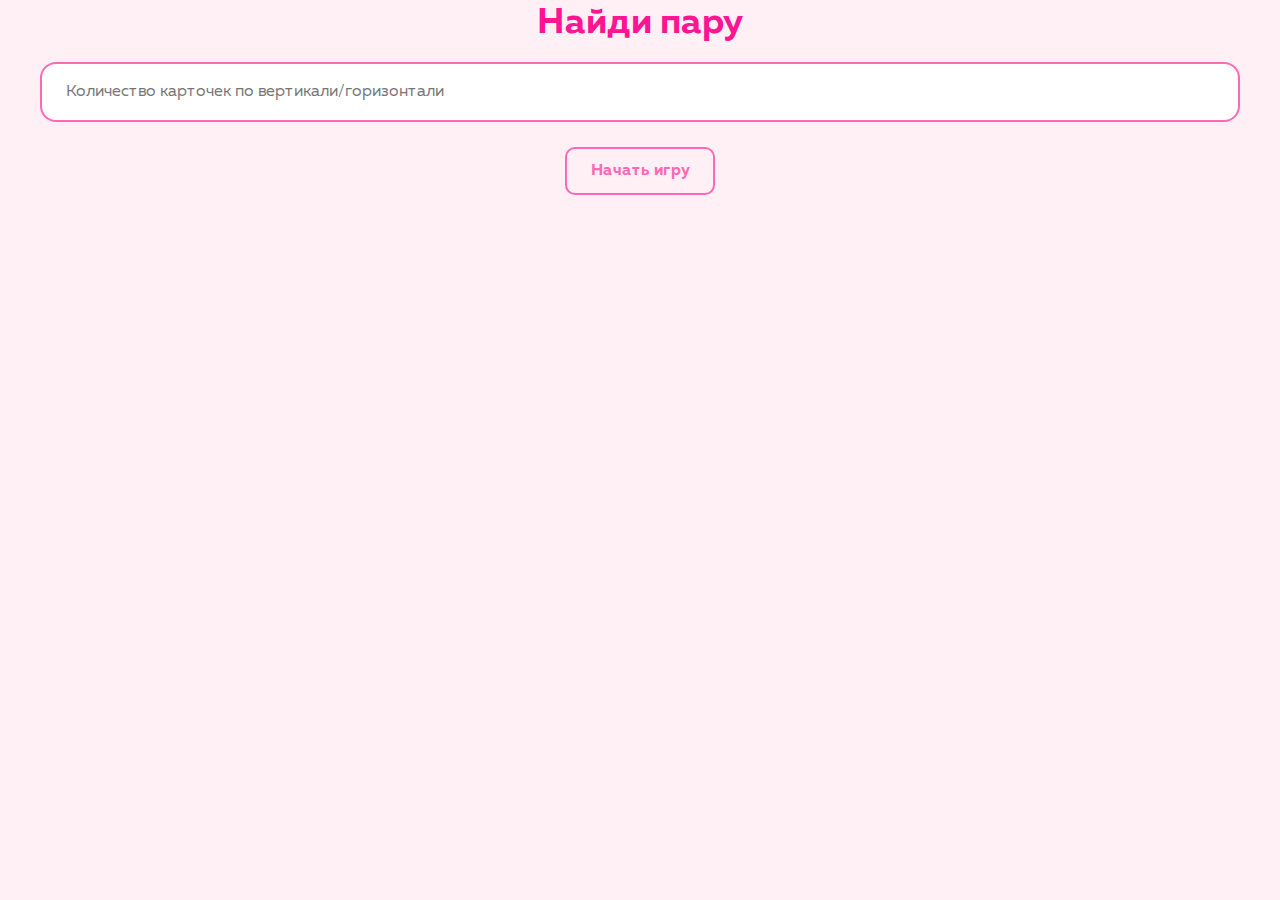
<file: cards/index.html>
<!DOCTYPE html>
<html lang="ru">

<head>
  <meta charset="UTF-8">
  <meta http-equiv="X-UA-Compatible" content="IE=edge">
  <meta name="viewport" content="width=device-width, initial-scale=1.0">
  <title>Игра в пары</title>
  <link href="normalize.css" rel="stylesheet">
  <link href="main.css" rel="stylesheet">
  <script defer src="./main.js"></script>
  <script>
    document.addEventListener("DOMContentLoaded", () => {
      startGame();
    })
  </script>
</head>

<body>

</body>

</html>
</file>
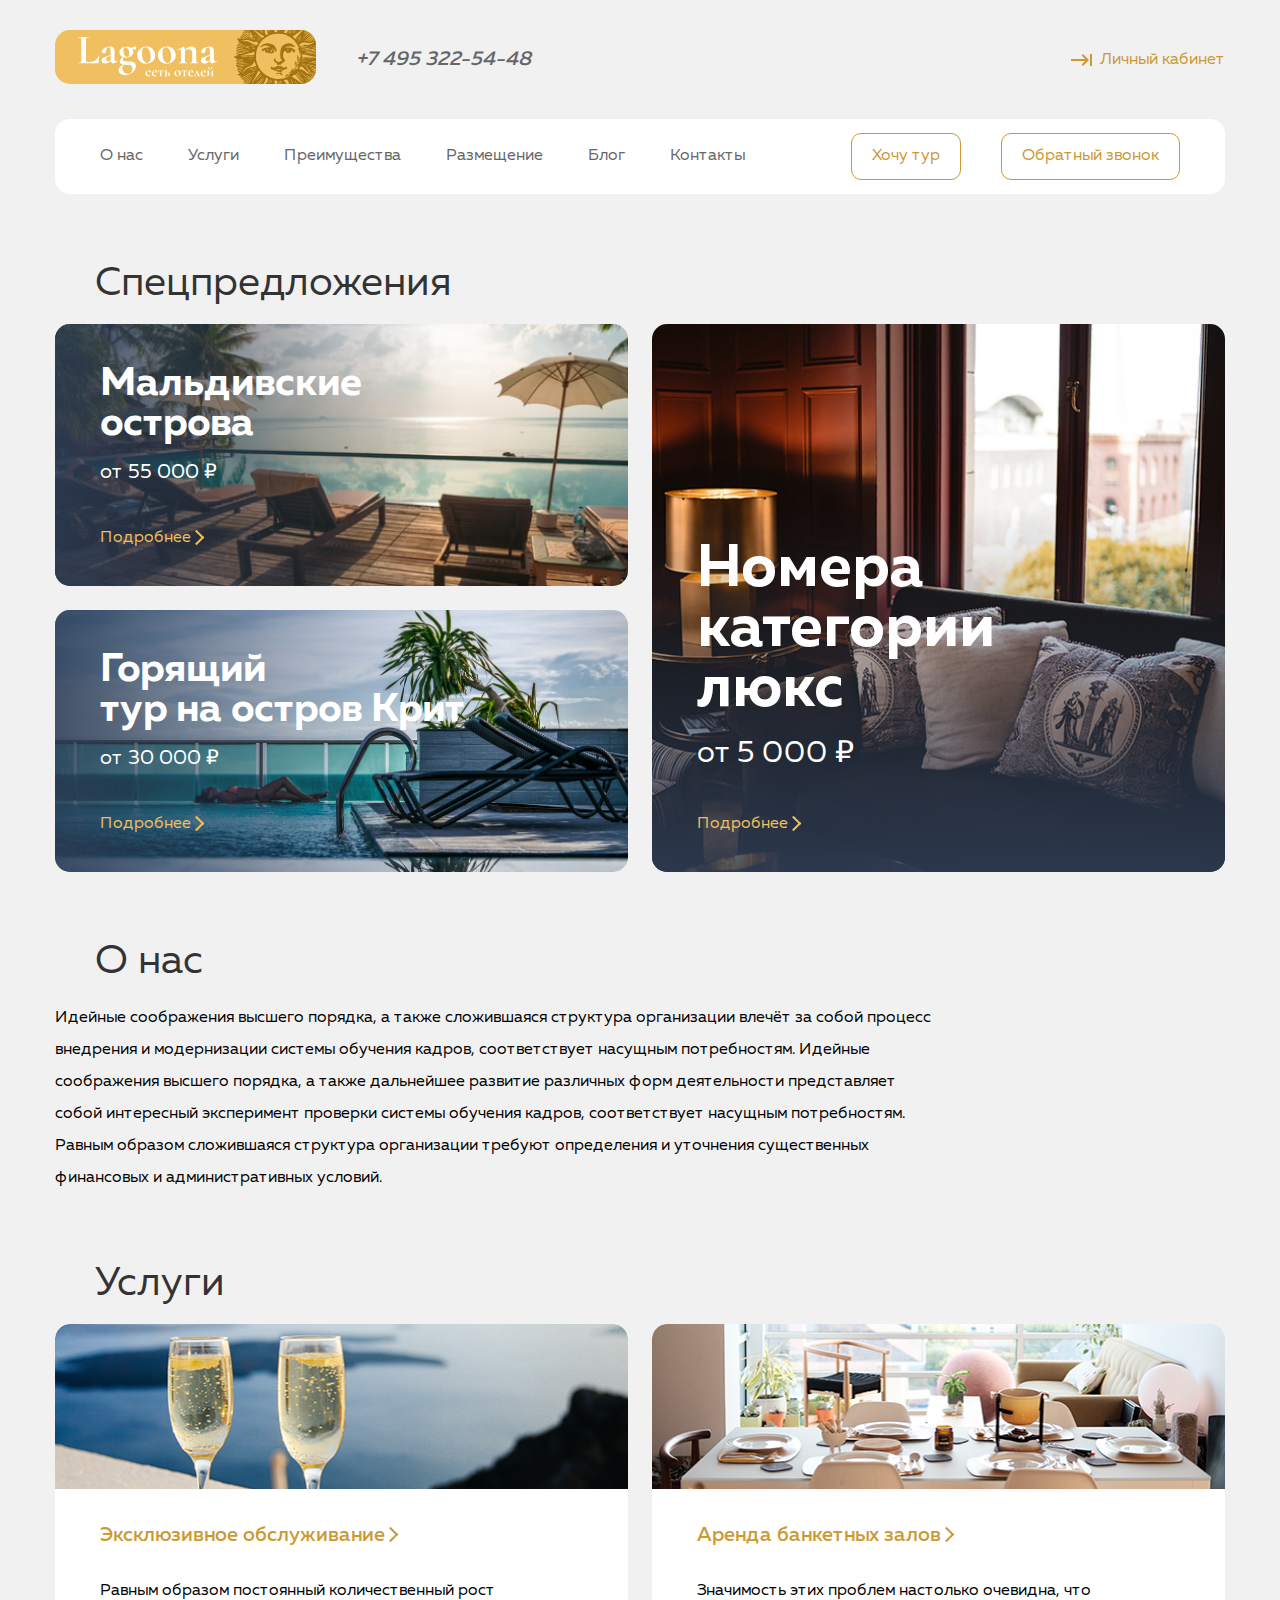
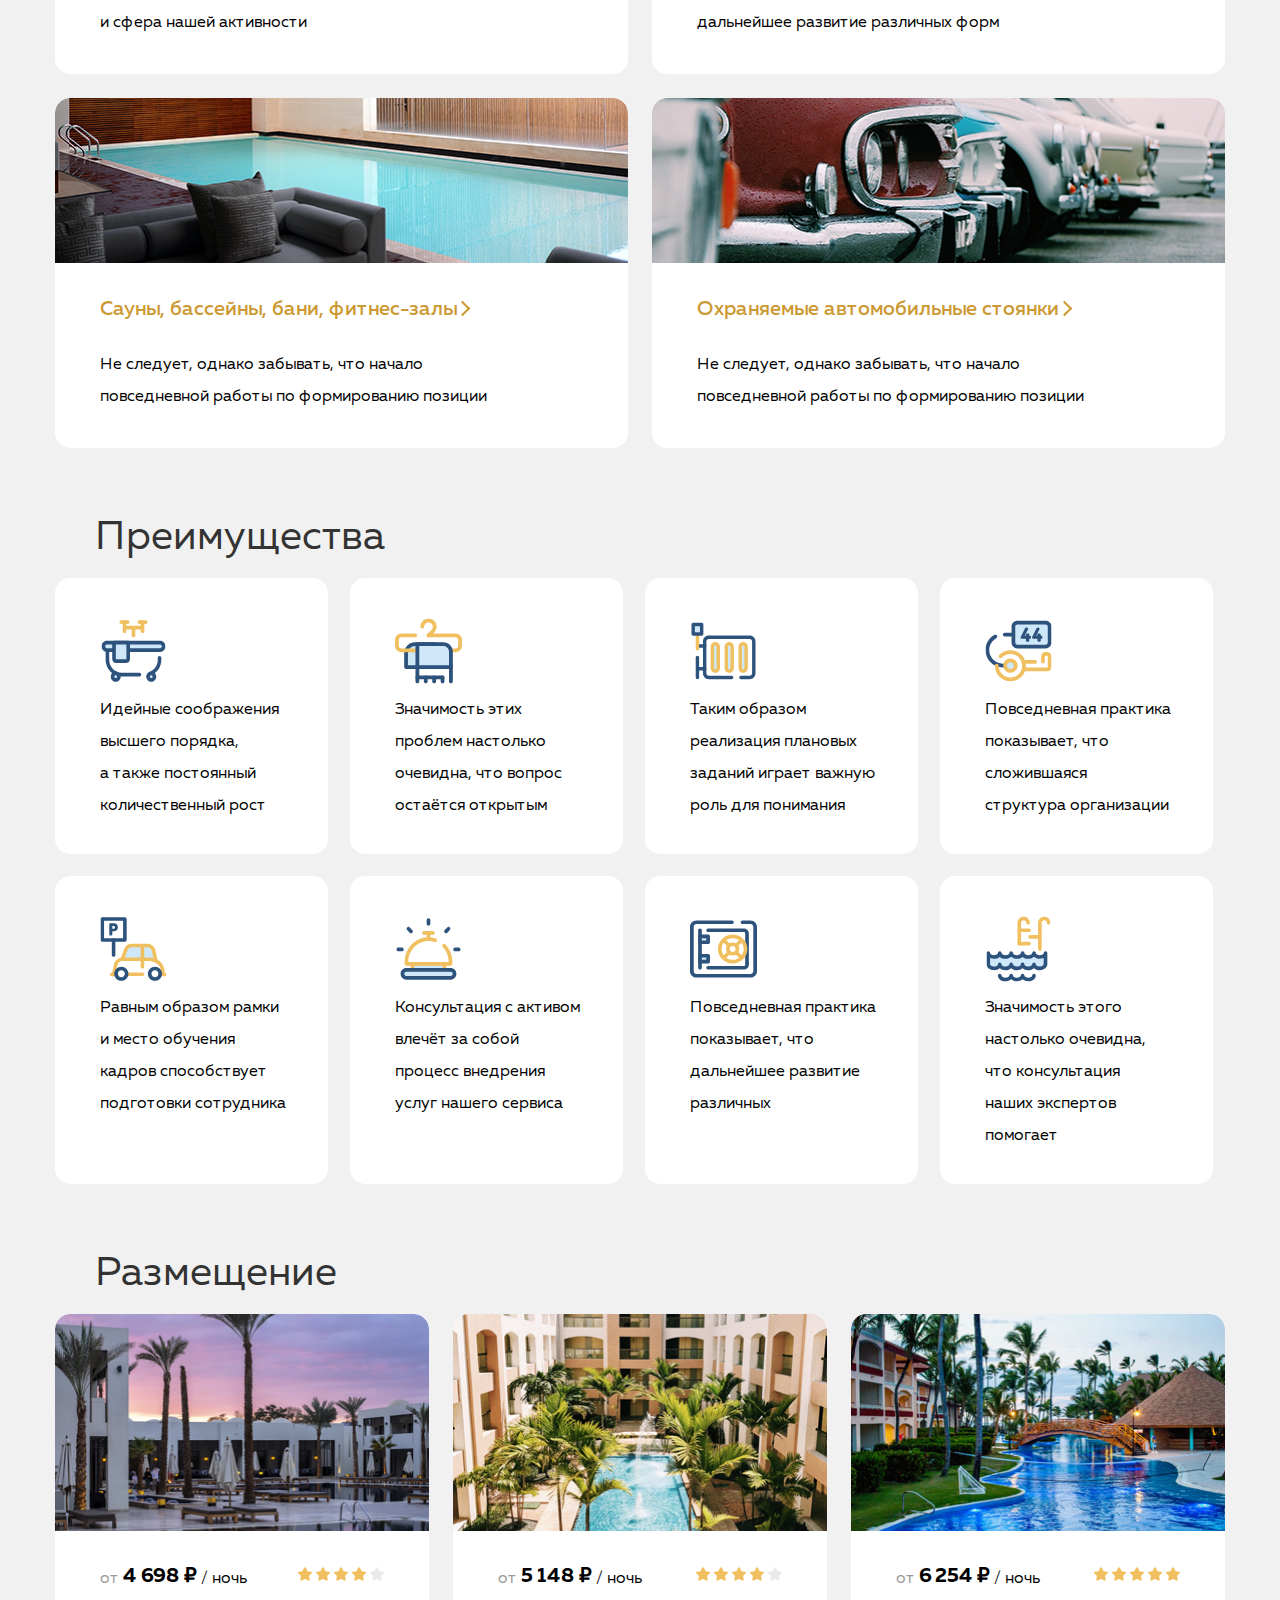
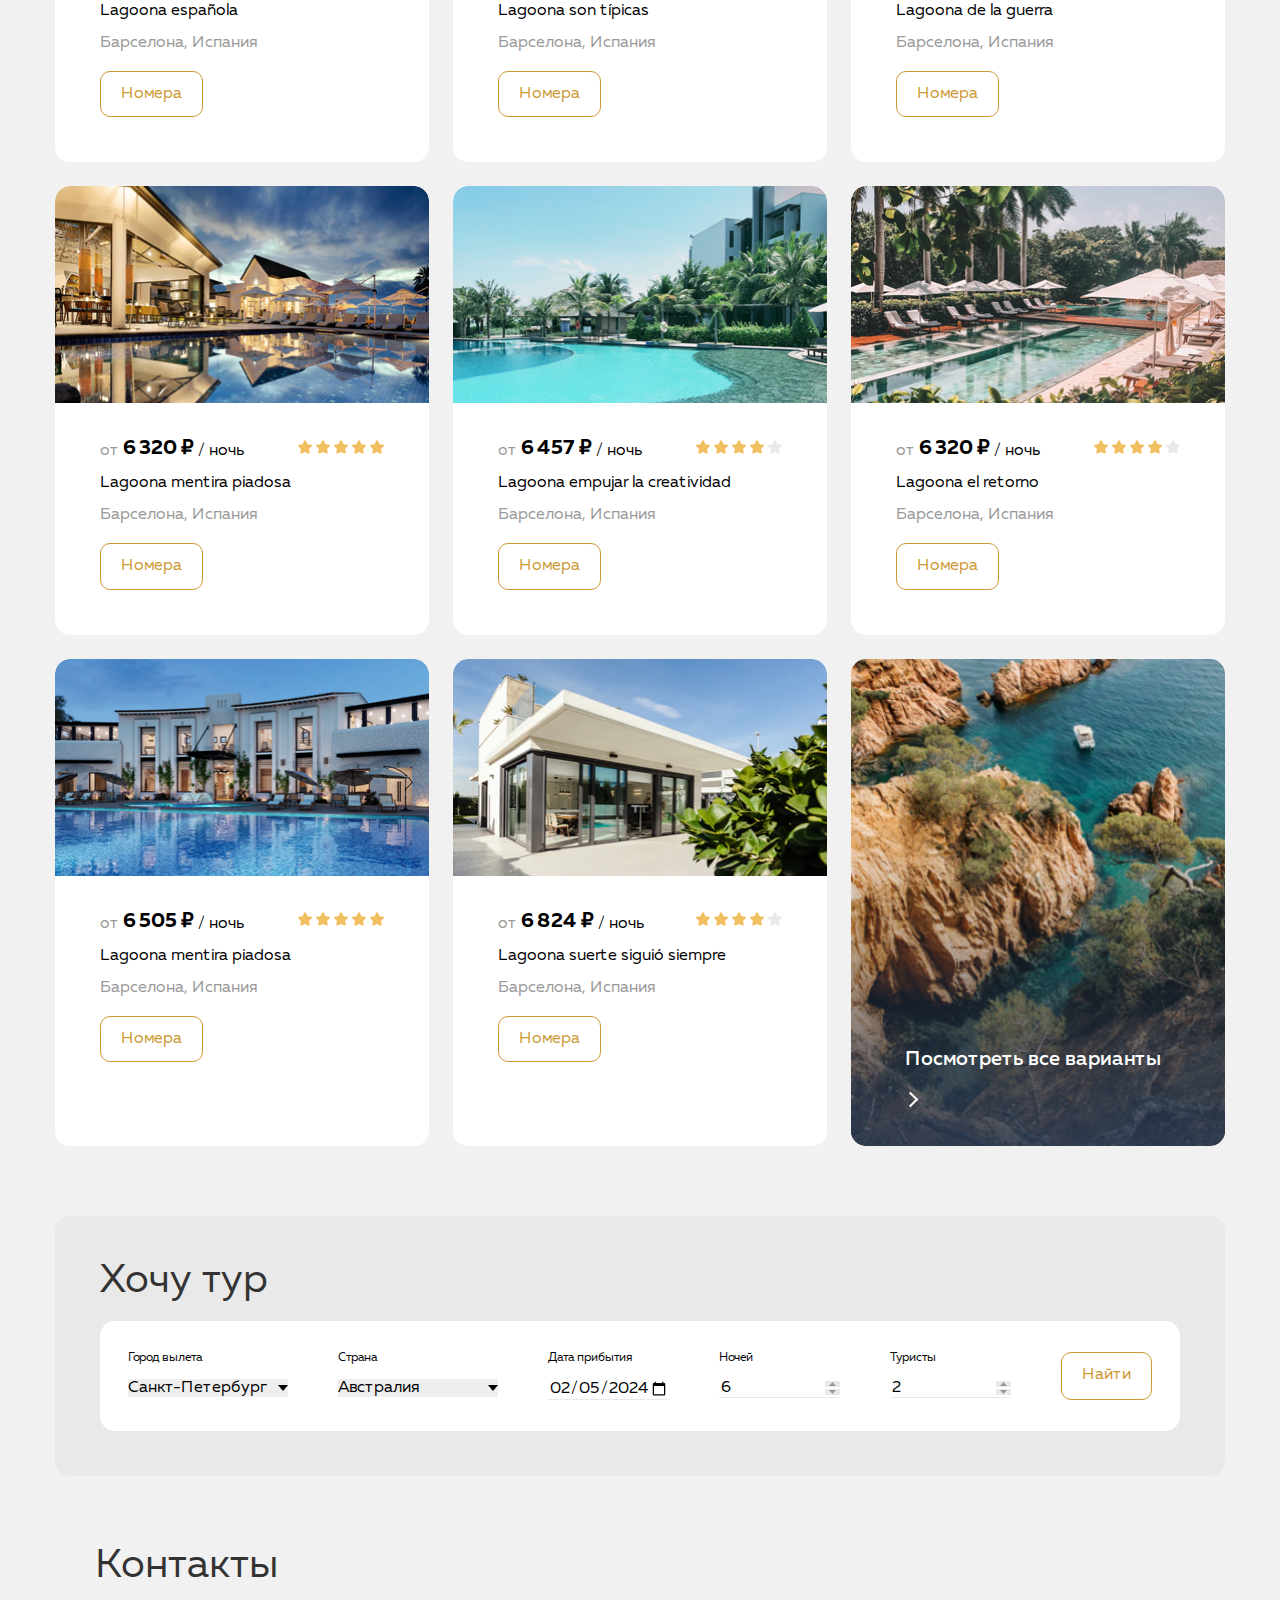
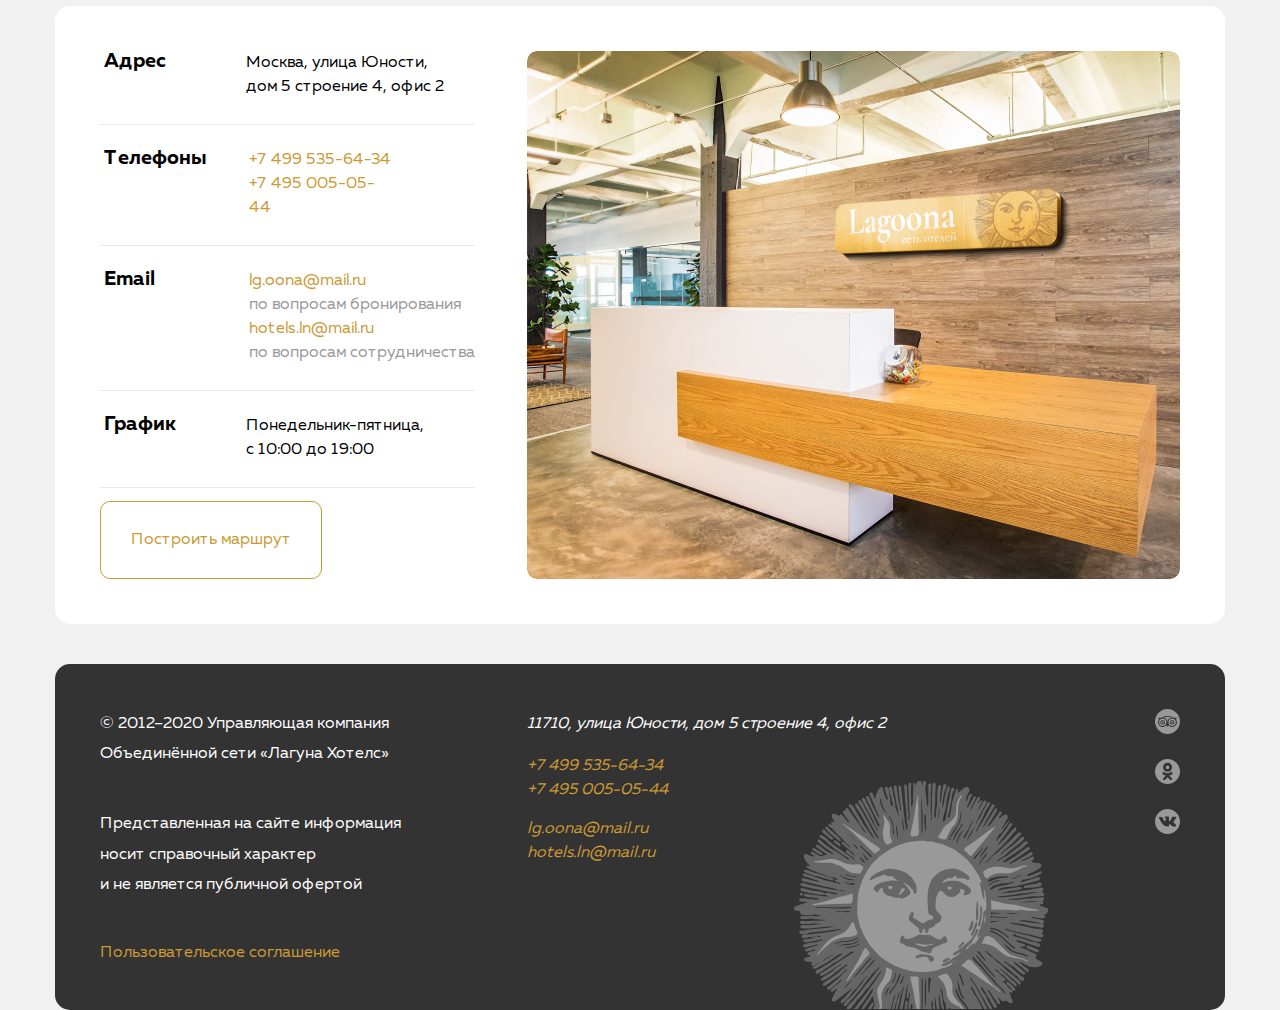
<file: lagoona/index.html>
<!DOCTYPE html>
<html lang="ru">

<head>
  <meta charset="UTF-8">
  <meta http-equiv="X-UA-Compatible" content="IE=Edge">
  <meta name="viewport" content="width=device-width, initial-scale=1.0">
  <title>Сеть отелей «Lagoona»</title>
  <link rel="stylesheet" href="css/normalize.css">
  <link rel="stylesheet" href="css/style.css">
  <link rel="icon" href="favicon.svg">
</head>

<body>
  <header class="header">
    <div class="container flex header-container">
      <div class="header-container-logo flex">
        <a class="header-logo" href="#">
          <img src="img/logo.svg" alt="Logo">
        </a>
        <address class="header-address">
          <a class="header-address-link" href="tel:+74953225448">
            +7&nbsp;495 322-54-48
          </a>
        </address>
        <a class="header-account-link flex" href="#">
          <svg class="header-svg" width="24" height="24" viewBox="0 0 24 24" fill="none"
            xmlns="http://www.w3.org/2000/svg">
            <path d="M11.59 7.41L15.17 11H1V13H15.17L11.58 16.59L13 18L19 12L13 6L11.59 7.41ZM20 6V18H22V6H20Z" />
          </svg>
          Личный кабинет
        </a>
      </div>
      <div class="header-nav-container flex">
        <nav class="header-nav">
          <ul class="header-list list-reset flex">
            <li class="header-list-item">
              <a class="header-link" href="#hero">
                О&nbsp;нас
              </a>
            </li>
            <li class="header-list-item">
              <a class="header-link" href="#services">
                Услуги
              </a>
            </li>
            <li class="header-list-item">
              <a class="header-link" href="#advantages">
                Преимущества
              </a>
            </li>
            <li class="header-list-item">
              <a class="header-link" href="#placement">
                Размещение
              </a>
            </li>
            <li class="header-list-item">
              <a class="header-link" href="#tours">
                Блог
              </a>
            </li>
            <li class="header-list-item">
              <a class="header-link" href="#contacts">
                Контакты
              </a>
            </li>
          </ul>
        </nav>
        <button class="btn header-btn btn-reset">
          Хочу тур
        </button>
        <button class="btn header-btn btn-reset">
          Обратный звонок
        </button>
      </div>
    </div>
  </header>
  <main class="main">
    <section class="special">
      <div class="container">
        <h2 class="section-title special-title">
          Спецпредложения
        </h2>
        <div class="content flex">
          <div class="cards flex">
            <article class="card-left card flex img-1">
              <h3 class="card__title">Мальдивские острова</h3>
              <span class="card__price">от&nbsp;55&nbsp;000&nbsp;₽</span>
              <a class="card__link flex" href="#">
                Подробнее
              </a>
            </article>
            <article class="card flex img-2">
              <h3 class="card__title">Горящий тур&nbsp;на&nbsp;остров Крит</h3>
              <span class="card__price">от&nbsp;30&nbsp;000&nbsp;₽</span>
              <a class="card__link flex" href="#">
                Подробнее
              </a>
            </article>
          </div>
          <article class="card flex item-big img-3">
            <h3 class="card-title-3">Номера категории люкс</h3>
            <span class="card-price-3">от&nbsp;5&nbsp;000&nbsp;₽</span>
            <a class="card__link flex" href="#">
              Подробнее
            </a>
          </article>
        </div>
      </div>
    </section>
    <section id="hero" class="hero">
      <div class="container">
        <h2 class="section-title hero-title">
          О&nbsp;нас
        </h2>
        <p class="section-descr hero-descr">
          Идейные соображения высшего порядка, а&nbsp;также сложившаяся структура организации влечёт за&nbsp;собой
          процесс внедрения и&nbsp;модернизации системы обучения кадров, соответствует насущным потребностям. Идейные
          соображения высшего порядка, а&nbsp;также дальнейшее развитие различных форм деятельности представляет собой
          интересный эксперимент проверки системы обучения кадров, соответствует насущным потребностям. Равным образом
          сложившаяся структура организации требуют определения и&nbsp;уточнения существенных финансовых
          и&nbsp;административных условий.
        </p>
      </div>
    </section>
    <section id="services" class="services">
      <div class="container">
        <h2 class="section-title services-title">
          Услуги
        </h2>
        <ul class="services-list list-reset flex">
          <li class="services-list-item services-img1 flex">
            <a class="services-list-item-link flex" href="#">
              Эксклюзивное обслуживание
            </a>
            <p class="section-descr services-list-item-descr">
              Равным образом постоянный количественный рост и&nbsp;сфера нашей активности
            </p>
          </li>
          <li class="services-list-item services-img2 flex">
            <a class="services-list-item-link flex" href="#">
              Аренда банкетных залов
            </a>
            <p class="section-descr services-list-item-descr">
              Значимость этих проблем настолько очевидна, что дальнейшее развитие различных форм
            </p>
          </li>
          <li class="services-list-item services-img3 flex">
            <a class="services-list-item-link flex" href="#">
              Сауны, бассейны, бани, фитнес-залы
            </a>
            <p class="section-descr services-list-item-descr">
              Не&nbsp;следует, однако забывать, что начало повседневной работы по&nbsp;формированию позиции
            </p>
          </li>
          <li class="services-list-item services-img4 flex">
            <a class="services-list-item-link flex" href="#">
              Охраняемые автомобильные стоянки
            </a>
            <p class="section-descr services-list-item-descr">
              Не&nbsp;следует, однако забывать, что начало повседневной работы по&nbsp;формированию позиции
            </p>
          </li>
        </ul>
      </div>
    </section>
    <section id="advantages" class="advantages">
      <div class="container">
        <h2 class="section-title advantages-title">
          Преимущества
        </h2>
        <ul class="advantages-list list-reset flex">
          <li class="advantages-list-item" style="background-image: url('img/advantages-1.svg');">
            <p class="section-descr advantages-descr">
              Идейные соображения высшего порядка, а&nbsp;также постоянный количественный рост
            </p>
          </li>
          <li class="advantages-list-item" style="background-image: url('img/advantages-2.svg');">
            <p class="section-descr advantages-descr">
              Значимость этих проблем настолько очевидна, что вопрос остаётся открытым
            </p>
          </li>
          <li class="advantages-list-item" style="background-image: url('img/advantages-3.svg');">
            <p class="section-descr advantages-descr">
              Таким образом реализация плановых заданий играет важную роль для понимания
            </p>
          </li>
          <li class="advantages-list-item" style="background-image: url('img/advantages-4.svg');">
            <p class="section-descr advantages-descr">
              Повседневная практика показывает, что сложившаяся структура организации
            </p>
          </li>
          <li class="advantages-list-item" style="background-image: url('img/advantages-5.svg');">
            <p class="section-descr advantages-descr">
              Равным образом рамки и&nbsp;место обучения кадров способствует подготовки сотрудника
            </p>
          </li>
          <li class="advantages-list-item" style="background-image: url('img/advantages-6.svg');">
            <p class="section-descr advantages-descr">
              Консультация с&nbsp;активом влечёт за&nbsp;собой процесс внедрения услуг нашего сервиса
            </p>
          </li>
          <li class="advantages-list-item" style="background-image: url('img/advantages-7.svg');">
            <p class="section-descr advantages-descr">
              Повседневная практика показывает, что дальнейшее развитие различных
            </p>
          </li>
          <li class="advantages-list-item" style="background-image: url('img/advantages-8.svg');">
            <p class="section-descr advantages-descr">
              Значимость этого настолько очевидна, что консультация наших экспертов помогает
            </p>
          </li>
        </ul>
      </div>
    </section>
    <section id="placement" class="placement">
      <div class="container">
        <h2 class="section-title placement-title">
          Размещение
        </h2>
        <ul class="placement-list list-reset flex">
          <li class="placement-list-item flex">
            <img class="placement-image" src="img/hotel-1.jpg" alt="Hotel 1">
            <div class="placement-list-item-container">
              <div class="placement-list-container flex">
                <span class="section-descr placement-span">
                  от
                </span>
                <span class="placement-price">
                  4&nbsp;698&nbsp;₽
                </span>
                <span class="section-descr placement-descr-span">
                  / ночь
                </span>
                <div class="raiting">
                  <img src="img/star.svg" alt="Рейтинг первого отеля 4 из 5">
                  <img src="img/star.svg" alt="">
                  <img src="img/star.svg" alt="">
                  <img src="img/star.svg" alt="">
                  <img src="img/star-none.svg" alt="">
                </div>
              </div>
              <p class="section-descr placement-descr">
                Lagoona espa&ntilde;ola
              </p>
              <p class="section-descr placement-span-descr">
                Барселона, Испания
              </p>
              <button class="btn placement-btn btn-reset">
                Номера
              </button>
            </div>
          </li>
          <li class="placement-list-item flex">
            <img class="placement-image" src="img/hotel-2.jpg" alt="Hotel 2">
            <div class="placement-list-item-container">
              <div class="placement-list-container flex">
                <span class="section-descr placement-span">
                  от
                </span>
                <span class="placement-price">
                  5&nbsp;148&nbsp;₽
                </span>
                <span class="section-descr placement-descr-span">
                  / ночь
                </span>
                <div class="raiting">
                  <img src="img/star.svg" alt="Рейтинг второго отеля 4 из 5">
                  <img src="img/star.svg" alt="">
                  <img src="img/star.svg" alt="">
                  <img src="img/star.svg" alt="">
                  <img src="img/star-none.svg" alt="">
                </div>
              </div>
              <p class="section-descr placement-descr">
                Lagoona son t&iacute;picas
              </p>
              <p class="section-descr placement-span-descr">
                Барселона, Испания
              </p>
              <button class="btn placement-btn btn-reset">
                Номера
              </button>
            </div>
          </li>
          <li class="placement-list-item flex">
            <img class="placement-image" src="img/hotel-3.jpg" alt="Hotel 3">
            <div class="placement-list-item-container">
              <div class="placement-list-container flex">
                <span class="section-descr placement-span">
                  от
                </span>
                <span class="placement-price">
                  6&nbsp;254&nbsp;₽
                </span>
                <span class="section-descr placement-descr-span">
                  / ночь
                </span>
                <div class="raiting">
                  <img src="img/star.svg" alt="Рейтинг третьего отеля 5 из 5">
                  <img src="img/star.svg" alt="">
                  <img src="img/star.svg" alt="">
                  <img src="img/star.svg" alt="">
                  <img src="img/star.svg" alt="">
                </div>
              </div>
              <p class="section-descr placement-descr">
                Lagoona de&nbsp;la&nbsp;guerra
              </p>
              <p class="section-descr placement-span-descr">
                Барселона, Испания
              </p>
              <button class="btn placement-btn btn-reset">
                Номера
              </button>
            </div>
          </li>
          <li class="placement-list-item flex">
            <img class="placement-image" src="img/hotel-4.jpg" alt="Hotel 4">
            <div class="placement-list-item-container">
              <div class="placement-list-container flex">
                <span class="section-descr placement-span">
                  от
                </span>
                <span class="placement-price">
                  6&nbsp;320&nbsp;₽
                </span>
                <span class="section-descr placement-descr-span">
                  / ночь
                </span>
                <div class="raiting">
                  <img src="img/star.svg" alt="Рейтинг четвертого отеля 5 из 5">
                  <img src="img/star.svg" alt="">
                  <img src="img/star.svg" alt="">
                  <img src="img/star.svg" alt="">
                  <img src="img/star.svg" alt="">
                </div>
              </div>
              <p class="section-descr placement-descr">
                Lagoona mentira piadosa
              </p>
              <p class="section-descr placement-span-descr">
                Барселона, Испания
              </p>
              <button class="btn placement-btn btn-reset">
                Номера
              </button>
            </div>
          </li>
          <li class="placement-list-item flex">
            <img class="placement-image" src="img/hotel-5.jpg" alt="Hotel 5">
            <div class="placement-list-item-container">
              <div class="placement-list-container flex">
                <span class="section-descr placement-span">
                  от
                </span>
                <span class="placement-price">
                  6&nbsp;457&nbsp;₽
                </span>
                <span class="section-descr placement-descr-span">
                  / ночь
                </span>
                <div class="raiting">
                  <img src="img/star.svg" alt="Рейтинг пятого отеля 4 из 5">
                  <img src="img/star.svg" alt="">
                  <img src="img/star.svg" alt="">
                  <img src="img/star.svg" alt="">
                  <img src="img/star-none.svg" alt="">
                </div>
              </div>
              <p class="section-descr placement-descr">
                Lagoona empujar la&nbsp;creatividad
              </p>
              <p class="section-descr placement-span-descr">
                Барселона, Испания
              </p>
              <button class="btn placement-btn btn-reset">
                Номера
              </button>
            </div>
          </li>
          <li class="placement-list-item flex">
            <img class="placement-image" src="img/hotel-6.jpg" alt="Hotel 6">
            <div class="placement-list-item-container">
              <div class="placement-list-container flex">
                <span class="section-descr placement-span">
                  от
                </span>
                <span class="placement-price">
                  6&nbsp;320&nbsp;₽
                </span>
                <span class="section-descr placement-descr-span">
                  / ночь
                </span>
                <div class="raiting">
                  <img src="img/star.svg" alt="Рейтинг шестого отеля 4 из 5">
                  <img src="img/star.svg" alt="">
                  <img src="img/star.svg" alt="">
                  <img src="img/star.svg" alt="">
                  <img src="img/star-none.svg" alt="">
                </div>
              </div>
              <p class="section-descr placement-descr">
                Lagoona el&nbsp;retorno
              </p>
              <p class="section-descr placement-span-descr">
                Барселона, Испания
              </p>
              <button class="btn placement-btn btn-reset">
                Номера
              </button>
            </div>
          </li>
          <li class="placement-list-item flex">
            <img class="placement-image" src="img/hotel-7.jpg" alt="Hotel 7">
            <div class="placement-list-item-container">
              <div class="placement-list-container flex">
                <span class="section-descr placement-span">
                  от
                </span>
                <span class="placement-price">
                  6&nbsp;505&nbsp;₽
                </span>
                <span class="section-descr placement-descr-span">
                  / ночь
                </span>
                <div class="raiting">
                  <img src="img/star.svg" alt="Рейтинг седьмого отеля 5 из 5">
                  <img src="img/star.svg" alt="">
                  <img src="img/star.svg" alt="">
                  <img src="img/star.svg" alt="">
                  <img src="img/star.svg" alt="">
                </div>
              </div>
              <p class="section-descr placement-descr">
                Lagoona mentira piadosa
              </p>
              <p class="section-descr placement-span-descr">
                Барселона, Испания
              </p>
              <button class="btn placement-btn btn-reset">
                Номера
              </button>
            </div>
          </li>
          <li class="placement-list-item flex">
            <img class="placement-image" src="img/hotel-8.jpg" alt="Hotel 8">
            <div class="placement-list-item-container">
              <div class="placement-list-container flex">
                <span class="section-descr placement-span">
                  от
                </span>
                <span class="placement-price">
                  6&nbsp;824&nbsp;₽
                </span>
                <span class="section-descr placement-descr-span">
                  / ночь
                </span>
                <div class="raiting">
                  <img src="img/star.svg" alt="Рейтинг восьмого отеля 4 из 5">
                  <img src="img/star.svg" alt="">
                  <img src="img/star.svg" alt="">
                  <img src="img/star.svg" alt="">
                  <img src="img/star-none.svg" alt="">
                </div>
              </div>
              <p class="section-descr placement-descr">
                Lagoona suerte sigui&oacute; siempre
              </p>
              <p class="section-descr placement-span-descr">
                Барселона, Испания
              </p>
              <button class="btn placement-btn btn-reset">
                Номера
              </button>
            </div>
          </li>
          <li class="placement-list-item placement-more flex">
            <a href="#" class="link placement-link">
              Посмотреть все варианты
            </a>
          </li>
        </ul>
      </div>
    </section>
    <section id="tours" class="tours">
      <div class="container tours-container">
        <h2 class="section-title tour-title">
          Хочу тур
        </h2>
        <form class="form flex" action="https://jsonplaceholder.typicode.com/posts" method="POST">
          <label class="form-fieldset">
            <span class="form-fieldset-legend">Город вылета</span>
            <select class="form-select" name="city">
              <option value="Cанкт-Петербург">Санкт-Петербург</option>
              <option value="Москва">Москва</option>
              <option value="Уфа">Уфа</option>
            </select>
          </label>
          <label class="form-fieldset">
            <span class="form-fieldset-legend">Страна</span>
            <select class="form-select" name="country">
              <option value="Австралия">Австралия</option>
              <option value="Южная Корея">Южная Корея</option>
              <option value="Испания">Испания</option>
            </select>
          </label>
          <label class="form-fieldset">
            <span class="form-fieldset-legend">Дата прибытия</span>
            <input class="form-input" type="date" name="departure-date" value="2024-02-05">
          </label>
          <label class="form-fieldset">
            <span class="form-fieldset-legend">Ночей</span>
            <input class="form-input" type="number" name="duration" value="6">
          </label>
          <label class="form-fieldset">
            <span class="form-fieldset-legend">Туристы</span>
            <input class="form-input" type="number" name="toutisrts" value="2" required>
          </label>
          <button class="btn btn-reset" type="submit">Найти</button>
        </form>
      </div>
    </section>
    <section id="contacts" class="contacts">
      <div class="container">
        <h2 class="section-title contacts-title">
          Контакты
        </h2>
        <div class="contacts-container flex">
          <div class="contacts-container-infirmation flex">
            <ul class="contacts-container-infirmation-list list-reset ">
              <li class="contacts-container-infirmation-item flex">
                <h3 class="contacts-container-infirmation-item-caption">
                  Адрес
                </h3>
                <p class="section-descr contacts-descr">
                  Москва, улица Юности, дом&nbsp;5&nbsp;строение&nbsp;4, офис&nbsp;2
                </p>
              </li>
              <li class="contacts-container-infirmation-item flex">
                <h3 class="contacts-container-infirmation-item-caption">
                  Tелефоны
                </h3>
                <div class="item-information flex">
                  <a class="contacts-container-infirmation-item-link phone-link" href="tel:+74995356434">
                    +7&nbsp;499 535-64-34
                  </a>
                  <a class="contacts-container-infirmation-item-link phone-link" href="tel:+74950050544">
                    +7&nbsp;495 005-05-44
                  </a>
                </div>
              </li>
              <li class="contacts-container-infirmation-item flex">
                <h3 class="contacts-container-infirmation-item-caption">
                  Email
                </h3>
                <div class="item-information flex">
                  <a class="contacts-container-infirmation-item-link mail-link" href="mailto:lg.oona@mail.ru">
                    lg.oona@mail.ru
                  </a>
                  <p class="contacts-container-infirmation-item-descr section-descr contacts-descr">
                    по&nbsp;вопросам бронирования
                  </p>
                  <a class="contacts-container-infirmation-item-link mail-link" href="mailto:hotels.ln@mail.ru">
                    hotels.ln@mail.ru
                  </a>
                  <p class="contacts-container-infirmation-item-descr section-descr contacts-descr">
                    по&nbsp;вопросам сотрудничества
                  </p>
                </div>
              </li>
              <li class="contacts-container-infirmation-item flex">
                <h3 class="contacts-container-infirmation-item-caption">
                  График
                </h3>
                <p class="section-descr contacts-descr">
                  Понедельник-пятница, с&nbsp;10:00 до&nbsp;19:00
                </p>
              </li>
            </ul>
            <button class="btn btn-reset contacts-btn">
              Построить маршрут
            </button>
          </div>
          <img class="contacts-img" src="img/contacts-photo.jpg" alt="reception">
        </div>
      </div>
    </section>
  </main>

  <footer class="footer">
    <div class="container flex footer-container">
      <ul class="footer-information list-reset">
        <li class="footer-information-item">
          <small class="footer-copy">
            &copy;&nbsp;2012&ndash;2020 Управляющая компания Объединённой сети &laquo;Лагуна Хотелс&raquo;
          </small>
        </li>
        <li class="footer-information-item">
          <small class="footer-copy">
            Представленная на&nbsp;сайте информация носит справочный характер и&nbsp;не&nbsp;является публичной офертой
          </small>
        </li>
        <li class="footer-information-item">
          <a class="footer-link" href="#" target="_blank">Пользовательское соглашение</a>
        </li>
      </ul>
      <address class="footer-contacts flex">
        <ul class="footer-contacts-list list-reset">
          <li class="footer-contacts-item">
            <p class="section-descr footer-contacts-address">
              11710, улица Юности, дом 5&nbsp;строение&nbsp;4, офис&nbsp;2
            </p>
          </li>
          <li class="footer-contacts-item flex footer-flex-item">
            <a class="contacts-container-infirmation-item-link phone-link" href="tel:+74995356434">
              +7&nbsp;499 535-64-34
            </a>
            <a class="contacts-container-infirmation-item-link phone-link" href="tel:+74950050544">
              +7&nbsp;495 005-05-44
            </a>
          </li>
          <li class="footer-contacts-item flex footer-flex-item">
            <a class="contacts-container-infirmation-item-link mail-link" href="mailto:lg.oona@mail.ru">
              lg.oona@mail.ru
            </a>
            <a class="contacts-container-infirmation-item-link mail-link" href="mailto:hotels.ln@mail.ru">
              hotels.ln@mail.ru
            </a>
          </li>
        </ul>
        <ul class="footer-contacts-social list-reset">
          <li class="footer-contacts-social-item">
            <a class="footer-social-link" href="#">
              <svg class="social-icon" width="25" height="25" viewBox="0 0 25 25" xmlns="http://www.w3.org/2000/svg">
                <g clip-path="url(#clip0_370726_100)">
                  <path
                    d="M17.1779 11.7844C16.3343 11.7844 15.6441 12.449 15.6441 13.2926C15.6441 14.1362 16.3343 14.8263 17.1523 14.8263C17.9959 14.8263 18.6605 14.1362 18.6605 13.3182C18.6861 12.449 18.0214 11.7844 17.1779 11.7844ZM17.1779 14.0595C16.7433 14.0595 16.411 13.7272 16.411 13.2926C16.411 12.858 16.7433 12.5257 17.1779 12.5257C17.6124 12.5257 17.9447 12.8836 17.9447 13.2926C17.9447 13.7272 17.5869 14.0595 17.1779 14.0595Z" />
                  <path
                    d="M7.7965 9.58598C5.77707 9.56042 4.01327 11.2475 4.06439 13.3948C4.08996 15.3886 5.75151 17.1013 7.84762 17.0757C9.89261 17.0502 11.5542 15.3886 11.5542 13.3436C11.5542 11.2731 9.89261 9.58598 7.7965 9.58598ZM7.84762 15.6187C6.49282 15.6698 5.39364 14.5962 5.39364 13.2925C5.39364 11.9633 6.49282 10.9408 7.71981 10.9663C8.99793 10.9663 10.046 11.9888 10.046 13.2925C10.0715 14.5962 9.04905 15.5676 7.84762 15.6187Z" />
                  <path
                    d="M12.5 0C5.59815 0 0 5.59815 0 12.5C0 19.4018 5.59815 25 12.5 25C19.4018 25 25 19.4018 25 12.5C25 5.59815 19.4018 0 12.5 0ZM19.683 17.3568C18.9161 17.8425 18.0726 18.0726 17.1779 18.0726C16.7945 18.0726 16.411 18.0215 16.0532 17.9192C15.1585 17.6891 14.3916 17.229 13.7525 16.5644C13.6759 16.4877 13.5992 16.3855 13.4969 16.2832C13.1646 16.7945 12.8323 17.2801 12.5 17.7914C12.1677 17.2801 11.8354 16.7945 11.5031 16.3088C11.4775 16.3088 11.4775 16.3343 11.4775 16.3343L11.4519 16.3599C10.6851 17.2801 9.71369 17.817 8.53782 18.0215C7.8732 18.1237 7.23414 18.0981 6.59509 17.9192C5.7004 17.6636 4.93353 17.2035 4.29447 16.4877C3.68098 15.7975 3.3231 15.0051 3.16973 14.0849C3.01636 13.2413 3.19529 12.4233 3.24642 12.2188C3.39979 11.6309 3.62985 11.1196 3.98773 10.6339C4.01329 10.6084 4.01329 10.5317 4.01329 10.5061C3.88548 9.99488 3.62985 9.53475 3.34867 9.07463C3.27198 8.97238 3.19529 8.87013 3.11861 8.74232V8.71676C3.14417 8.71676 3.14417 8.71676 3.16973 8.71676C4.11554 8.71676 5.06134 8.71676 6.00715 8.71676C6.05828 8.71676 6.08384 8.6912 6.13496 8.66564C6.79958 8.23108 7.51533 7.89876 8.25664 7.64314C8.79345 7.4642 9.33026 7.31083 9.89263 7.20858C10.4294 7.10633 10.9662 7.02964 11.5286 7.00408C12.8579 6.90183 13.9315 7.02964 14.6472 7.13189C15.184 7.20858 15.6953 7.33639 16.2065 7.48977C17.1012 7.77095 17.9192 8.15439 18.7116 8.64007C18.7628 8.66564 18.8394 8.6912 18.9161 8.6912C19.8364 8.6912 20.7566 8.6912 21.6769 8.6912C21.7536 8.6912 21.8302 8.6912 21.9069 8.6912C21.9069 8.71676 21.9069 8.71676 21.9069 8.71676C21.8558 8.79345 21.8302 8.84457 21.7791 8.92126C21.4724 9.40694 21.1912 9.89263 21.0378 10.455C21.0122 10.5061 21.0122 10.5572 21.0634 10.6339C21.8814 11.8098 22.137 13.1135 21.8047 14.5194C21.4468 15.7208 20.7566 16.6666 19.683 17.3568Z" />
                  <path
                    d="M7.71982 11.7844C6.90182 11.7844 6.21164 12.4746 6.21164 13.2926C6.21164 14.1362 6.90182 14.8008 7.74538 14.8008C8.56338 14.8008 9.25356 14.1106 9.25356 13.267C9.25356 12.449 8.58894 11.7844 7.71982 11.7844ZM7.74538 14.085C7.31082 14.085 6.95295 13.7527 6.95295 13.2926C6.95295 12.858 7.28526 12.5257 7.71982 12.5257C8.15438 12.5257 8.48669 12.858 8.51225 13.2926C8.53781 13.7272 8.17994 14.0595 7.74538 14.085Z" />
                  <path
                    d="M17.1012 9.61152C15.0562 9.66264 13.4458 11.2986 13.4202 13.3436C13.4202 15.4142 15.1073 17.1268 17.1779 17.1013C19.2484 17.1013 20.9356 15.4397 20.9356 13.3436C20.9356 11.1964 19.1718 9.56039 17.1012 9.61152ZM17.2801 15.6187C15.9253 15.6698 14.8517 14.5962 14.8517 13.2925C14.8517 11.9633 15.9509 10.9408 17.1779 10.9663C18.456 10.9663 19.5041 11.9888 19.5041 13.2925C19.5041 14.5706 18.4816 15.5675 17.2801 15.6187Z" />
                  <path
                    d="M13.9826 9.86723C14.8006 9.10035 15.7975 8.71692 16.9223 8.61467C15.593 8.02674 14.1871 7.77111 12.73 7.74555C11.094 7.71999 9.48361 7.95005 7.97543 8.58911C9.12574 8.6658 10.1227 9.04923 10.9662 9.8161C11.8098 10.583 12.2955 11.5543 12.4744 12.6791C12.6789 11.5799 13.1646 10.6341 13.9826 9.86723Z" />
                </g>
                <defs>
                  <clipPath id="clip0_370726_100">
                    <rect width="25" height="25" fill="white" />
                  </clipPath>
                </defs>
              </svg>
            </a>
          </li>
          <li class="footer-contacts-social-item">
            <a class="footer-social-link" href="#">
              <svg class="social-icon" width="25" height="25" viewBox="0 0 25 25" xmlns="http://www.w3.org/2000/svg">
                <g id="ok">
                  <g id="ok_2">
                    <path
                      d="M10.7106 8.32552C10.7106 9.35607 11.546 10.1916 12.5766 10.1916C13.6071 10.1916 14.4426 9.35607 14.4426 8.32552C14.4426 7.29496 13.6071 6.4595 12.5766 6.4595C11.546 6.4595 10.7106 7.29496 10.7106 8.32552Z" />
                    <path fill-rule="evenodd" clip-rule="evenodd"
                      d="M12.5 25C19.4036 25 25 19.4036 25 12.5C25 5.59644 19.4036 0 12.5 0C5.59644 0 0 5.59644 0 12.5C0 19.4036 5.59644 25 12.5 25ZM8.06251 8.32546C8.06251 5.83243 10.0835 3.81137 12.5766 3.81137C15.0697 3.81137 17.0907 5.83243 17.0907 8.32546C17.0907 10.8185 15.0697 12.8397 12.5766 12.8397C10.0835 12.8397 8.06251 10.8185 8.06251 8.32546ZM17.1176 15.1617C17.0604 15.2076 15.9774 16.0634 14.1702 16.4316L16.8981 19.1351C17.3778 19.6141 17.3784 20.3912 16.8994 20.8709C16.4205 21.3506 15.6435 21.3514 15.1636 20.8723L12.5153 18.2933L10.1099 20.8557C9.86912 21.1055 9.54789 21.2311 9.22631 21.2311C8.91959 21.2311 8.61261 21.117 8.37443 20.8873C7.88644 20.4168 7.8723 19.6398 8.34283 19.1518L10.932 16.4459C9.07424 16.0864 7.94659 15.2083 7.88852 15.1617C7.3597 14.7376 7.27476 13.9651 7.69885 13.4362C8.12288 12.9074 8.8953 12.8225 9.42424 13.2465C9.4354 13.2556 10.6149 14.1416 12.5153 14.1429C14.4157 14.1416 15.5707 13.2556 15.5819 13.2465C16.1109 12.8225 16.8833 12.9074 17.3073 13.4362C17.7314 13.9651 17.6464 14.7376 17.1176 15.1617Z" />
                  </g>
                </g>
              </svg>
            </a>
          </li>
          <li class="footer-contacts-social-item">
            <a class="footer-social-link" href="#">
              <svg class="social-icon" width="25" height="25" viewBox="0 0 25 25" xmlns="http://www.w3.org/2000/svg">
                <g id="social" clip-path="url(#clip0_370726_103)">
                  <g id="Group">
                    <path id="Vector"
                      d="M12.5 0C5.59815 0 0 5.59815 0 12.5C0 19.4018 5.59815 25 12.5 25C19.4018 25 25 19.4018 25 12.5C25 5.59815 19.4018 0 12.5 0ZM18.8394 13.8548C19.4274 14.4172 20.0409 14.954 20.5521 15.593C20.7822 15.8742 21.0122 16.1554 21.1656 16.4877C21.3957 16.9478 21.1912 17.4591 20.7822 17.4846H18.226C17.5613 17.5358 17.0501 17.2801 16.59 16.82C16.2321 16.4622 15.8998 16.0787 15.5675 15.6953C15.4397 15.5419 15.2863 15.3885 15.1073 15.2863C14.7495 15.0562 14.4427 15.1329 14.2638 15.4908C14.0593 15.8742 14.0082 16.2832 13.9826 16.6922C13.957 17.3057 13.7781 17.4591 13.1646 17.4846C11.8609 17.5358 10.6339 17.3568 9.50919 16.6922C8.51226 16.1043 7.71983 15.3118 7.05521 14.3916C5.72597 12.6022 4.72903 10.6339 3.80879 8.61451C3.60429 8.15439 3.75767 7.92433 4.26891 7.89876C5.11247 7.8732 5.93046 7.8732 6.77402 7.89876C7.10633 7.89876 7.33639 8.10326 7.46421 8.41001C7.92433 9.50919 8.46114 10.5828 9.15132 11.5542C9.33026 11.8098 9.53475 12.0654 9.79038 12.2699C10.0971 12.4744 10.3016 12.3977 10.455 12.0654C10.5317 11.8609 10.5828 11.6309 10.6084 11.4008C10.6851 10.6339 10.6851 9.86707 10.5572 9.10019C10.4806 8.58895 10.2249 8.2822 9.73925 8.17995C9.48363 8.12883 9.53476 8.05214 9.637 7.89876C9.8415 7.6687 10.046 7.51533 10.4294 7.51533H13.318C13.7781 7.61758 13.8804 7.79652 13.9315 8.25664V11.4775C13.9315 11.6564 14.0082 12.1932 14.3405 12.2955C14.5961 12.3722 14.775 12.1677 14.9284 12.0143C15.6186 11.273 16.1043 10.4039 16.5644 9.50919C16.7689 9.10019 16.9223 8.6912 17.1012 8.2822C17.229 7.97545 17.408 7.82208 17.7658 7.82208H20.5521C20.6288 7.82208 20.7055 7.82208 20.8078 7.84764C21.2679 7.92433 21.3957 8.12883 21.2679 8.58895C21.0378 9.30469 20.6033 9.91819 20.1687 10.5061C19.7086 11.1452 19.1973 11.7587 18.7372 12.4233C18.2771 13.0368 18.3026 13.3435 18.8394 13.8548Z" />
                  </g>
                </g>
                <defs>
                  <clipPath id="clip0_370726_103">
                    <rect width="25" height="25" fill="white" />
                  </clipPath>
                </defs>
              </svg>
            </a>
          </li>
        </ul>
      </address>
    </div>
  </footer>
</body>

</html>
</file>
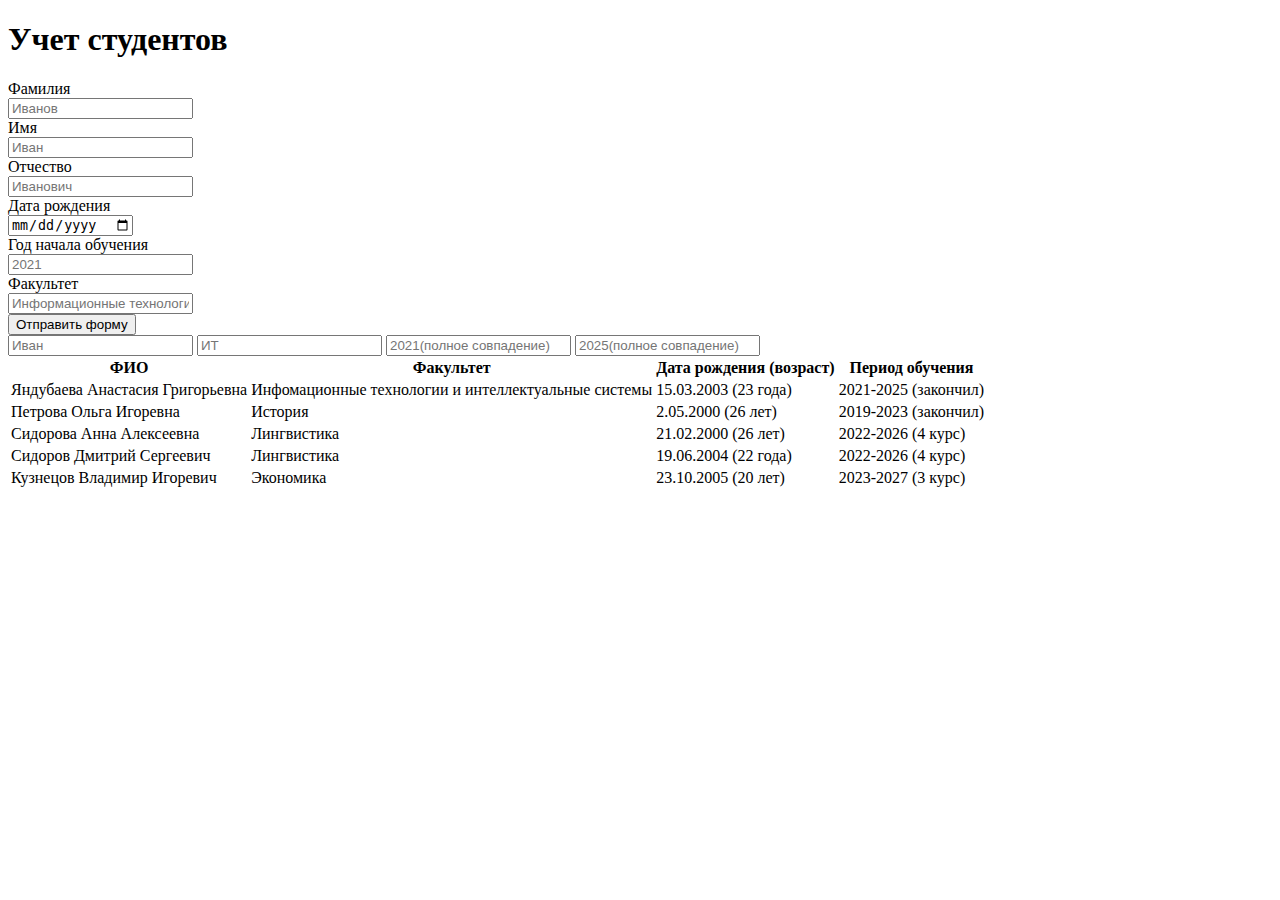
<file: students/index.html>
<!DOCTYPE html>
<html lang="ru">

<head>
  <meta charset="UTF-8">
  <meta name="viewport" content="width=device-width, initial-scale=1.0, shrink-to-fit=no">
  <link rel="stylesheet" href="https://cdn.jsdelivr.net/npm/bootstrap@4.5.3/dist/css/bootstrap.min.css"
    integrity="sha384-TX8t27EcRE3e/ihU7zmQxVncDAy5uIKz4rEkgIXeMed4M0jlfIDPvg6uqKI2xXr2" crossorigin="anonymous">
  <title>Учет студентов</title>
  <script src="main.js"></script>
  <script>
    document.addEventListener('DOMContentLoaded', function() {
      createStudentApp(document.getElementById('studentApp'));
    });
  </script>
</head>

<body>
  <div id ="studentApp" class="container">
    <h1 class="text-center text-primary font-weight-bold mb-3">Учет студентов</h1>
    <form id="myForm" class="mb-3">
      <div class="row mb-3">
        <label for="inputSurname" class="col-sm-2 col-form-label">Фамилия</label>
        <div class="col-sm-10">
          <input type="text" class="form-control" id="inputSurname" placeholder="Иванов" required>
        </div>
      </div>
      <div class="row mb-3">
        <label for="inputName" class="col-sm-2 col-form-label">Имя</label>
        <div class="col-sm-10">
          <input type="text" class="form-control" id="inputName" placeholder="Иван" required>
        </div>
      </div>
      <div class="row mb-3">
        <label for="inputMiddlename" class="col-sm-2 col-form-label">Отчество</label>
        <div class="col-sm-10">
          <input type="text" class="form-control" id="inputMiddlename" placeholder="Иванович" required>
        </div>
      </div>
      <div class="row mb-3">
        <label for="inputBirthday" class="col-sm-2 col-form-label">Дата рождения</label>
        <div class="col-sm-10">
          <input type="date" class="form-control" id="inputBirthday" required>
        </div>
      </div>
      <div class="row mb-3">
        <label for="inputStartDay" class="col-sm-2 col-form-label">Год начала обучения</label>
        <div class="col-sm-10">
          <input type="number" class="form-control" id="inputStartDay" placeholder="2021" required>
        </div>
      </div>
      <div class="row mb-3">
        <label for="inputFaculty" class="col-sm-2 col-form-label">Факультет</label>
        <div class="col-sm-10">
          <input type="text" class="form-control" id="inputFaculty" placeholder="Информационные технологии и интеллектуальные системы" required>
        </div>
      </div>
      <button class="btn btn-primary" type="submit">Отправить форму</button>
    </form>
    <form class="mb-3" id="filter">
      <input type="text" class="form-control mb-3" id="fio" placeholder="Иван">
      <input type="text" class="form-control mb-3" id="faculty" placeholder="ИТ">
      <input type="number" class="form-control mb-3" id="start" placeholder="2021(полное совпадение)">
      <input type="number" class="form-control mb-3" id="finish" placeholder="2025(полное совпадение)">
    </form>
  </div>
</body>

</html>
</file>
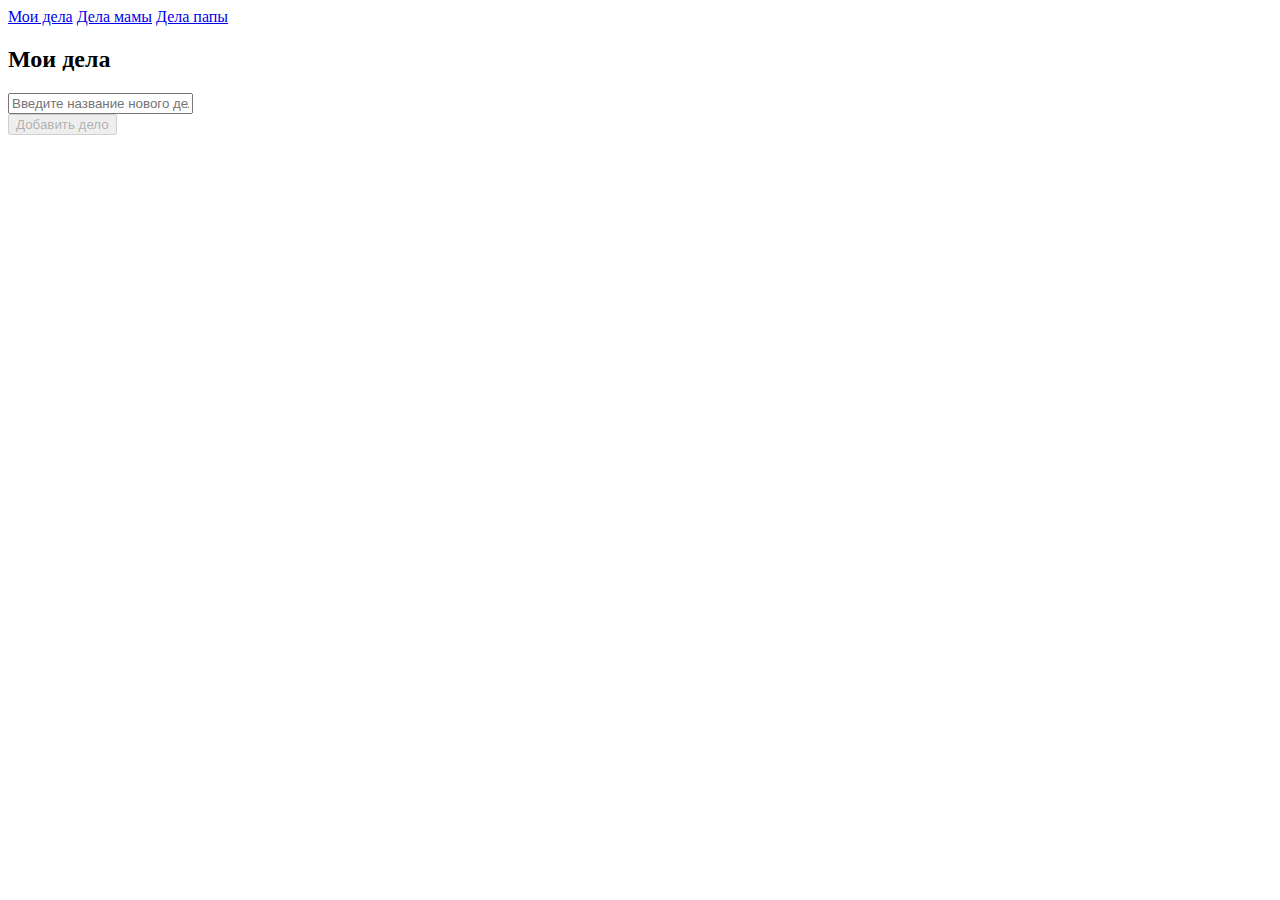
<file: todo-begin/index.html>
<!DOCTYPE html>
<html lang="ru">

<head>
  <meta charset="UTF-8">
  <meta name="viewport" content="width=device-width, initial-scale=1.0, shrink-to-fit=no">
  <link rel="stylesheet" href="https://cdn.jsdelivr.net/npm/bootstrap@4.5.3/dist/css/bootstrap.min.css"
    integrity="sha384-TX8t27EcRE3e/ihU7zmQxVncDAy5uIKz4rEkgIXeMed4M0jlfIDPvg6uqKI2xXr2" crossorigin="anonymous">
  <title>TODO</title>
  <script src="todo-app.js"></script>
  <script>
    document.addEventListener('DOMContentLoaded', function () {
      createTodoApp(document.getElementById('todo-app'), 'Мои дела', 'Мои дела');
    });
  </script>
</head>

<body>
  <div class="container mb-5">
    <nav class="nav">
      <a href="index.html" class="nav-link">Мои дела</a>
      <a href="mum.html" class="nav-link">Дела мамы</a>
      <a href="dad.html" class="nav-link">Дела папы</a>
    </nav>
  </div>
  <div id="todo-app" class="container"></div>
</body>

</html>
</file>
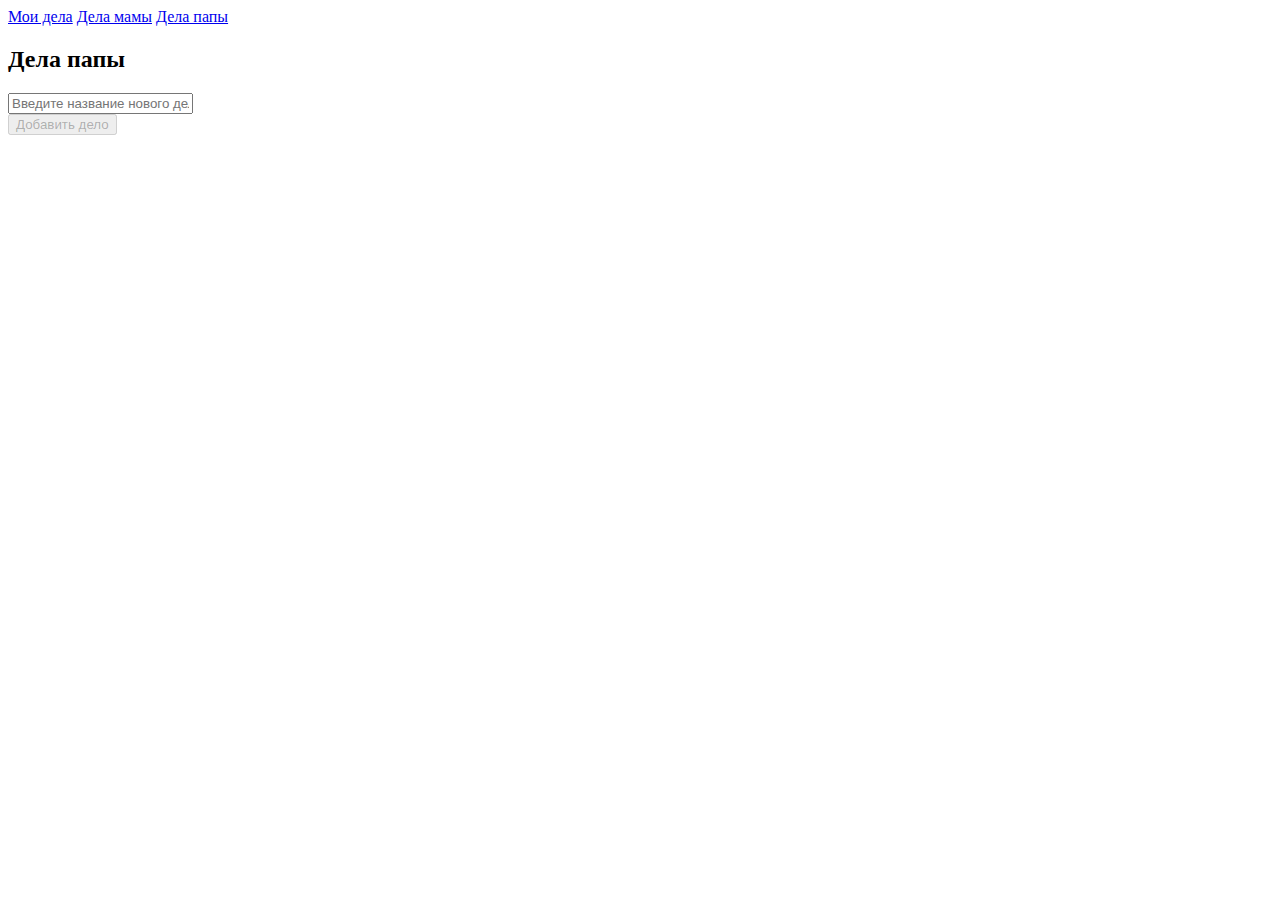
<file: todo-begin/dad.html>
<!DOCTYPE html>
<html lang="ru">

<head>
  <meta charset="UTF-8">
  <meta name="viewport" content="width=device-width, initial-scale=1.0, shrink-to-fit=no">
  <link rel="stylesheet" href="https://cdn.jsdelivr.net/npm/bootstrap@4.5.3/dist/css/bootstrap.min.css"
    integrity="sha384-TX8t27EcRE3e/ihU7zmQxVncDAy5uIKz4rEkgIXeMed4M0jlfIDPvg6uqKI2xXr2" crossorigin="anonymous">
  <title>TODO</title>
  <script src="todo-app.js"></script>
  <script>
    document.addEventListener('DOMContentLoaded', function() {
      createTodoApp(document.getElementById('todo-app'), 'Дела папы', 'Дела папы');
    });
  </script>
</head>

<body>
  <div class="container mb-5">
    <nav class="nav">
      <a href="index.html" class="nav-link">Мои дела</a>
      <a href="mum.html" class="nav-link">Дела мамы</a>
      <a href="dad.html" class="nav-link">Дела папы</a>
    </nav>
  </div>

  <div id="todo-app" class="container"></div>
</body>

</html>
</file>
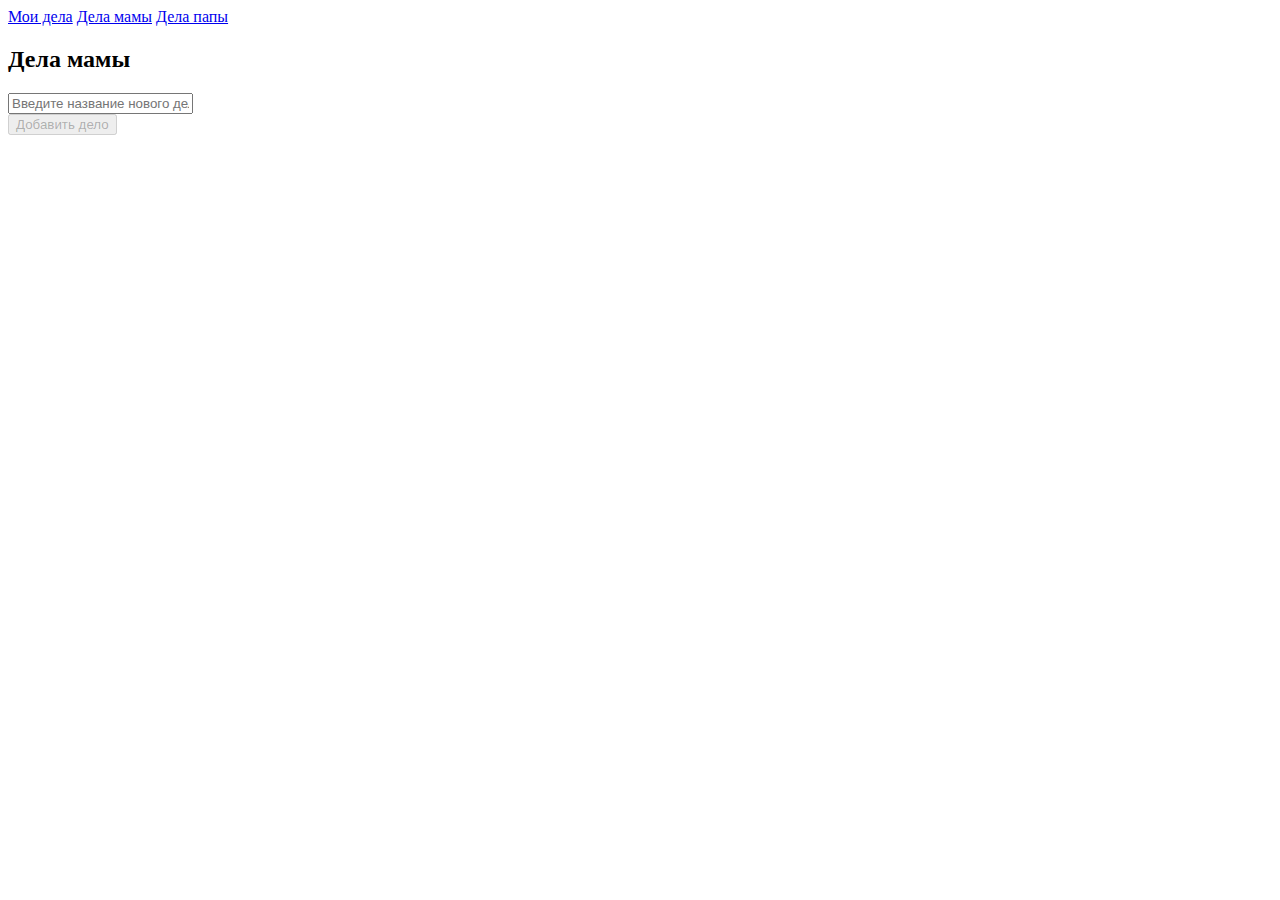
<file: todo-begin/mum.html>
<!DOCTYPE html>
<html lang="ru">

<head>
  <meta charset="UTF-8">
  <meta name="viewport" content="width=device-width, initial-scale=1.0, shrink-to-fit=no">
  <link rel="stylesheet" href="https://cdn.jsdelivr.net/npm/bootstrap@4.5.3/dist/css/bootstrap.min.css"
    integrity="sha384-TX8t27EcRE3e/ihU7zmQxVncDAy5uIKz4rEkgIXeMed4M0jlfIDPvg6uqKI2xXr2" crossorigin="anonymous">
  <title>TODO</title>
  <script src="todo-app.js"></script>
  <script>
    document.addEventListener('DOMContentLoaded', function() {
      createTodoApp(document.getElementById('todo-app'), 'Дела мамы', 'Дела мамы');
    });
  </script>
</head>

<body>
  <div class="container mb-5">
    <nav class="nav">
      <a href="index.html" class="nav-link">Мои дела</a>
      <a href="mum.html" class="nav-link">Дела мамы</a>
      <a href="dad.html" class="nav-link">Дела папы</a>
    </nav>
  </div>

  <div id="todo-app" class="container"></div>
</body>

</html>
</file>
<file: cards/main.css>
@font-face {
  font-family: 'Muller';
  src: local('Muller-Regular'),
    url('fonts/MullerRegular.woff2') format('woff2'),
    url('fonts/MullerRegular.woff') format('woff');
  font-display: swap;
  font-weight: 400;
  font-style: normal;
}

@font-face {
  font-family: 'Muller';
  src: local('Muller-Bold'),
    url('fonts/MullerBold.woff2') format('woff2'),
    url('fonts/MullerBold.woff') format('woff');
  font-display: swap;
  font-weight: 700;
  font-style: normal;
}


html {
  box-sizing: border-box;
}

*,
*::before,
*::after {
  box-sizing: inherit;
}

body {
  font-family: "Muller", sans-serif;
  background: #fff0f5;
}

.list-reset {
  margin: 0;
  padding: 0;
  list-style: none;
}

.btn-reset {
  padding: 0;
  border: none;
  background-color: transparent;
  cursor: pointer;
}

.flex {
  display: flex;
}

.container {
  width: 1200px;
  margin: 0 auto;
  flex-direction: column;
  align-items: center;
}

.main-title {
  margin: 0;
  margin-bottom: 15px;
  font-weight: 700;
  font-size: 36px;
  line-height: 1.3;
  color: #ff1493;
  text-align: center;
}

.btn {
  padding: 13px 20px;
  width: 150px;
  min-height: 42px;
  border: 2px solid #ff69b4;
  border-radius: 10px;
  font-weight: 700;
  font-size: 16px;
  color: #ff69b4;
  transition: color .3s ease, border-color .3s ease;
}

.btn:focus-visible,
.btn:hover,
.btn:active {
  outline: none;
  border-color: #ff1493;
  color: #ff1493;
}

.btn:active {
  border-color: #c71585;
  color: #c71585;
}

.form {
  flex-direction: column;
  align-items: center;
}

.form-input {
  min-width: 1200px;
  height: 60px;
  margin-bottom: 25px;
  padding: 14px 24px;
  border-radius: 16px;
  border: 2px solid #ff69b4;
  color: #ff69b4;
  font-weight: 400;
  font-size: 16px;
  line-height: 32px;
  transition: color .3s ease, border-color .3s ease;
}

.form-input:focus-visible,
.form-input:hover,
.form-input:active {
  outline: none;
  border-color: #ff1493;
  color: #ff1493;
}

.form-input:active {
  border-color: #c71585;
  color: #c71585;
}

.hidden {
  display: none;
}

.cards {
  margin-bottom: 15px;
  width: 50%;
  justify-content: space-evenly;
  align-items: center;
  flex-wrap: wrap;
}

.card {
  position: relative;
  width: 100%;
  height: 100%;
  transition: transform 1s;
  transform-style: preserve-3d;

}

.cards-item-10 {
  margin-bottom: 2px;
  width: 55px;
  height: 55px;
  border: 2px solid #1c1c1c;
  border-radius: 5px;
}

.cards-item-10:nth-last-child(-n+10) {
  margin-bottom: 0px;
}

.cards-item-8 {
  border: 2px solid #1c1c1c;
  border-radius: 5px;
  width: 70px;
  height: 70px;
  margin-bottom: 5px;
}

.cards-item-8:nth-last-child(-n+8) {
  margin-bottom: 0px;
}

.cards-item-6 {
  border: 2px solid #1c1c1c;
  border-radius: 5px;
  width: 90px;
  height: 90px;
  margin-bottom: 5px;
}

.cards-item-6:nth-last-child(-n+6) {
  margin-bottom: 0px;
}

.cards-item-4 {
  border: 2px solid #1c1c1c;
  border-radius: 5px;
  width: 125px;
  height: 125px;
  margin-bottom: 5px;
}

.cards-item-4:nth-last-child(-n+4) {
  margin-bottom: 0px;
}

.cards-item-2 {
  border: 2px solid #1c1c1c;
  border-radius: 5px;
  width: 260px;
  height: 250px;
  margin-bottom: 5px;
}

.cards-item-2:nth-last-child(-n+2) {
  margin-bottom: 0px;
}

.cards-item-front {
  background: #ff1493;
}

.cards-item-back {
  padding: 15px;
  background: #ff69b4;
  text-align: center;
  font-weight: 700;
  font-size: 16px;
  transform: rotateY(180deg);
}

.flip {
  transform: rotateY(180deg);
}

.noclick-card {
  pointer-events: none;
}

.card-face {
  position: absolute;
  height: 100%;
  width: 100%;
  backface-visibility: hidden;
}

.timer {
  margin-bottom: 15px;
  color: #ff1493;
  font-weight: 400;
  font-size: 36px;
  line-height: 1.3;
}
</file>
<file: lagoona/css/style.css>
@font-face {
  font-family: "Muller";
  src: local("Muller-Regular"),
    url("../fonts/MullerRegular.woff2") format("woff2"),
    url("../fonts/MullerRegular.woff") format("woff");
  font-weight: 400;
  font-style: normal;
  font-display: swap;
}

@font-face {
  font-family: "Muller";
  src: local("Muller-Medium"),
    url("../fonts/MullerMedium.woff2") format("woff2"),
    url("../fonts/MullerMedium.woff") format("woff");
  font-weight: 500;
  font-style: normal;
  font-display: swap;
}

@font-face {
  font-family: "Muller";
  src: local("Muller-SemiBold"),
    url("../fonts/MullerBold.woff2") format("woff2"),
    url("../fonts/MullerBold.woff") format("woff");
  font-weight: 700;
  font-style: normal;
  font-display: swap;
}


:root {
  --yellow: #f0bf5f;
  --light-brown: #c93;
  --brown: #a47312;
  --white: #fff;
  --light-grey: #e9e9e9;
  --grey: #999;
  --dark-grey: #666;
  --black: #000;
}

html {
  box-sizing: border-box;
}

*,
*::before,
*::after {
  box-sizing: inherit;
}

a {
  color: inherit;
  text-decoration: none;
  cursor: pointer;
}

h3 {
  margin: 0;
}

img {
  max-width: 100%;
}


body {
  font-family: "Muller", sans-serif;
  background: #f1f1f1;
}

.main {
  margin-bottom: 40px;
}

.list-reset {
  margin: 0;
  padding: 0;
  list-style: none;
}

.btn-reset {
  padding: 0;
  border: none;
  background-color: transparent;
  cursor: pointer;
}

.flex {
  display: flex;
}

.container {
  width: 1170px;
  margin: 0 auto;
}


section:not(:last-child) {
  margin-bottom: 70px;
}

.section-title {
  margin: 0;
  margin-bottom: 20px;
  padding-left: 40px;
  color: #333;
  font-size: 40px;
  font-weight: 400;
  line-height: normal;
}

.section-descr {
  margin: 0;
  color: var(--black);
  font-size: 16px;
  font-weight: 400;
  line-height: 200%;
  /* 32px */
}


/* header */
.header {
  padding: 30px 0 70px 0;
}

.header-container {
  flex-direction: column;
}

.header-container-logo {
  margin-bottom: 30px;
  align-items: center;
}

.header-logo {
  margin-right: 40px;
}

.header-address {
  margin-right: auto;
}

.header-nav-container {
  padding: 14px 45px;
  align-items: center;
  border-radius: 15px;
  background: var(--white);
  max-width: 1170px;
}

.header-list {
  flex-wrap: wrap;
}

.header-list-item:not(:last-child) {
  margin-right: 45px;
}

.header-nav {
  margin-right: auto;
}

.header-link {
  color: var(--dark-grey);
  font-size: 16px;
  font-weight: 400;
  line-height: normal;
  transition: color .3s ease-in-out;
}

.header-link:focus-visible {
  outline: 1px solid var(--light-brown);
  outline-offset: 5px;
  color: var(--light-brown);
}

.header-link:hover {
  color: var(--light-brown);
}

.header-link:active {
  color: var(--brown);
}

.header-btn:not(:last-child) {
  margin-right: 40px;
}

.header-account-link {
  align-items: center;
  justify-content: space-between;
  width: 155px;
  color: var(--light-brown);
  font-size: 16px;
  font-weight: 400;
  line-height: normal;
  background-size: 24px 24px;
  transition: color .3s ease-in-out;
}

.header-svg {
  fill: var(--light-brown);
  transition: fill .3s ease-in-out;
}


.header-account-link:focus-visible {
  outline: 1px solid var(--light-brown);
  outline-offset: 5px;
  color: var(--light-brown);
}

.header-account-link:hover {
  color: var(--yellow);
}

.header-account-link:hover .header-svg {
  fill: var(--yellow);
}

.header-account-link:active {
  color: var(--brown);
}

.header-account-link:active .header-svg {
  fill: var(--light-brown);
}

.hero-descr {
  width: 888px;
}

/* special */
.content {
  min-height: 540px;
}

.cards {
  flex-direction: column;
  margin-right: 24px;
}

.card {
  position: relative;
  flex-direction: column;
  justify-content: flex-end;
  align-items: start;
  flex: 1;
  border-radius: 15px;
  max-width: 573px;
  background-repeat: no-repeat;
  background-size: cover;
  background-position: center;
}

.card > * {
  position: relative;
  z-index: 1;
}

.card::after {
  content: "";
  position: absolute;
  top: -8px;
  right: -8px;
  bottom: -8px;
  left: -8px;
  border: 1px solid var(--light-brown);
  visibility: hidden;
}

.card:focus-within::after {
  visibility: visible;
}

.card:active::after {
  visibility: hidden;
}

.card:first-child {
  margin-bottom: 24px;
}


.card::before {
  content: "";
  position: absolute;
  top: 0;
  left: 0;
  border-radius: 15px;
  width: 100%;
  height: 100%;
  background-image: linear-gradient(90deg, rgba(48, 64, 89, 0.84) 0%, rgba(53, 65, 83, 0) 66.67%);
  ;
}

.img-1 {
  padding: 40px 108px 40px 45px;
  min-height: 258px;
  background-image: url("../img/spec-1.jpg");
}

.img-2 {
  padding: 40px 108px 40px 45px;
  min-height: 258px;
  background-image: url("../img/spec-2.jpg");
}

.img-3 {
  padding: 212px 229px 40px 45px;
  min-height: 540px;
  background-image: url("../img/spec-3.jpg");
}

.card__title {
  margin: 0;
  margin-bottom: 15px;
  color: var(--white);
  font-size: 40px;
  font-weight: 700;
  line-height: normal;
}

.card-title-3 {
  margin: 0;
  margin-bottom: 15px;
  color: var(--white);
  font-size: 60px;
  font-weight: 700;
  line-height: normal;
}

.card-price-3 {
  margin-bottom: 47px;
  color: var(--white);
  font-size: 30px;
  font-weight: 400;
  line-height: normal;
}

.card__price {
  margin-bottom: 47px;
  color: var(--white);
  font-size: 20px;
  font-weight: 400;
  line-height: normal;
}

.card__link {
  align-items: center;
  outline: none;
  color: var(--yellow);
  font-size: 16px;
  font-weight: 400;
  line-height: normal;
  transition: color .3s ease-in-out;
}


.card__link::after {
  content: "";
  display: inline-block;
  width: 11px;
  height: 11px;
  border-top: 2px solid;
  border-right: 2px solid;
  transform: rotate(45deg);
  transition: transform .3s ease-in-out;
}

.card__link:hover::after {
  transform: translateX(11px) rotate(45deg);
}

.card__link:active::after {
  color: var(--yellow);
  transform: rotate(45deg);
}

.card__link:active {
  color: var(--white);
}

.item-big::before {
  content: "";
  position: absolute;
  top: 0;
  left: 0;
  border-radius: 15px;
  width: 100%;
  height: 100%;
  background-image: linear-gradient(to top, rgba(48, 64, 89, 0.84) 0%, rgba(53, 65, 83, 0) 66.67%);
}

/* services */
.services-list {
  flex-wrap: wrap;
}

.services-list-item {
  position: relative;
  flex-direction: column;
  padding: 191px 126px 35px 45px;
  width: 573px;
  min-height: 330px;
  border-radius: 15px;
  background-color: var(--white);
  background-position: top center;
  background-repeat: no-repeat;
  background-size: contain;
}

.services-list-item > * {
  position: relative;
  z-index: 1;
}

.services-list-item::after {
  content: "";
  position: absolute;
  top: -8px;
  right: -8px;
  bottom: -8px;
  left: -8px;
  border: 1px solid var(--light-brown);
  visibility: hidden;
}

.services-list-item:focus-within::after {
  visibility: visible;
}

.services-list-item:active::after {
  visibility: hidden;
}

.services-list-item:not(:nth-child(2n)) {
  margin-right: 24px;
}

.services-list-item:not(:nth-last-child(-n+2)) {
  margin-bottom: 24px;
}

.services-list-item-link {
  align-items: center;
  margin-bottom: 20px;
  padding-right: 17px;
  max-width: max-content;
  color: var(--light-brown);
  font-size: 20px;
  font-weight: 500;
  line-height: 200%;
  /* 40px */
  outline: none;
  transition: color .3s ease-in-out;
}

.services-list-item-link::after {
  content: "";
  display: inline-block;
  width: 11px;
  height: 11px;
  border-top: 2px solid;
  border-right: 2px solid;
  transform: rotate(45deg);
  transition: transform .3s ease-in-out;
}

.services-list-item-link:hover::after {
  color: var(--yellow);
  transform: translateX(11px) rotate(45deg);
}

.services-list-item-link:active::after {
  color: var(--light-brown);
  transform: rotate(45deg);
}

.services-list-item-link:hover {
  color: var(--yellow);
}

.services-list-item-link:active {
  color: var(--brown);
}

.services-img1 {
  background-image: url("../img/services-1.jpg");
}

.services-img2 {
  background-image: url("../img/services-2.jpg");

}

.services-img3 {
  background-image: url("../img/services-3.jpg");

}

.services-img4 {
  background-image: url("../img/services-4.jpg");
}

/* advantages */
.advantages-list {
  flex-wrap: wrap;
}

.advantages-list-item {
  width: 273px;
  min-height: 273px;
  padding: 116px 42px 32px 45px;
  border-radius: 15px;
  background-position: 45px 40px;
  background-size: 67px 66px;
  background-repeat: no-repeat;
  background-color: var(--white);
}

.advantages-list-item:not(:nth-child(4n)) {
  margin-right: 22px;
}

.advantages-list-item:not(:nth-last-child(-n+4)) {
  margin-bottom: 22px;
}

/* placement */
.placement-list {
  flex-wrap: wrap;
  flex: 1;
}

.placement-list-item {
  flex-direction: column;
  width: 374px;
  min-height: 440px;
  border-radius: 15px;
  background: var(--white);
  overflow: hidden;
}

.placement-list-item:not(:nth-child(3n)) {
  margin-right: 24px;
}

.placement-list-item:not(:nth-last-child(-n+3)) {
  margin-bottom: 24px;
}

.placement-image {
  object-fit: cover;
}

.placement-list-item-container {
  padding: 32px 45px 45px;
  flex: 1;
}

.placement-span {
  margin-right: 4px;
  color: var(--grey);
  line-height: normal;
}

.placement-price {
  margin-right: 4px;
  color: var(--black);
  font-size: 20px;
  font-weight: 700;
  line-height: normal;
}

.placement-descr-span {
  margin-right: auto;
  line-height: normal;

}

.placement-list-container {
  margin-bottom: 16px;
  flex-wrap: wrap;
  align-items: flex-end;
}

.placement-descr {
  margin-bottom: 16px;
  line-height: normal;
}

.placement-span-descr {
  margin-bottom: 20px;
  color: var(--grey);
  line-height: normal;
}

.placement-more {
  position: relative;
  flex-direction: column;
  justify-content: flex-end;
  align-items: start;
  padding: 380px 54px 27px;
  background-image: url("../img/hotel-bg.jpg");
  background-repeat: no-repeat;
  background-size: cover;
  background-position: center;
}

.placement-more::before {
  content: "";
  position: absolute;
  top: 0;
  left: 0;
  border-radius: 15px;
  width: 100%;
  height: 100%;
  background-image: linear-gradient(to top, rgba(48, 64, 89, 0.84) 0%, rgba(53, 65, 83, 0) 66.67%);
}

.placement-more > * {
  position: relative;
  z-index: 1;
}

.placement-link {
  position: static;
  color: var(--white);
  font-size: 20px;
  font-weight: 500;
  line-height: 200%;
  outline: none;
  /* 40px */
}

.placement-link::after {
  content: "";
  display: inline-block;
  width: 11px;
  height: 11px;
  border-top: 2px solid;
  border-right: 2px solid;
  transform: rotate(45deg);
  transition: transform .3s ease-in-out;
}

.placement-link:hover::after {
  transform: translateX(11px) rotate(45deg);
}

.placement-link::before {
  content: "";
  position: absolute;
  top: 0;
  left: 0;
  width: 100%;
  height: 100%;
}

.btn {
  padding: 13px 20px;
  min-height: 42px;
  border-radius: 10px;
  border: 1px solid var(--light-brown);
  color: var(--light-brown);
  font-size: 16px;
  transition: color .3s ease-in-out, background-color .3s ease-in-out;
}

.btn:focus-visible {
  color: var(--white);
  background-color: var(--light-brown);
}


.btn:hover {
  color: var(--white);
  background-color: var(--light-brown);
}

.btn:active {
  border-color: var(--brown);
  color: var(--white);
  background-color: var(--brown);
}

.header-address-link {
  color: var(--dark-grey);
  font-size: 20px;
  font-weight: 500;
  line-height: normal;
  transition: color .3s ease-in-out;
}

.header-address-link:focus-visible {
  outline: 1px solid var(--light-brown);
  outline-offset: 5px;
  color: var(--light-brown);
}

.header-address-link:hover {
  color: var(--light-brown);
}

.header-address-link:active {
  color: var(--brown);
}

/* tours */
.tours-container {
  padding: 45px;
  border-radius: 15px;
  background-color: var(--light-grey);
}

.form {
  justify-content: space-between;
  flex-wrap: wrap;
  padding: 31px 28px;
  width: 1080px;
  border-radius: 15px;
  background-color: var(--white);
}

.form-fieldset {
  margin: 0;
  padding: 0;
  border: 0;
}

.form-fieldset:not(:last-child) {
  margin-right: 41px;
}

.form-fieldset:last-child {
  margin-right: auto;
}

.form-fieldset-legend {
  display: block;
  margin-bottom: 15px;
  max-width: 121px;
  font-size: 12px;
  font-weight: 400;
  line-height: normal;
  color: var(--black);
}

.form-select {
  border: 0;
  width: 160px;
  appearance: none;
  -webkit-appearance: none;
  /* Safari и Chrome */
  -moz-appearance: none;
  /* Mozilla */
  -ms-appearance: none;
  /* IE */
  background-image: url("../img/strelka.svg");
  background-repeat: no-repeat;
  background-position: right center;
}

.form-input {
  border: 0;
  width: 121px;
  border-bottom: 1px solid var(--light-grey);
  color: var(--black);
  font-size: 16px;
  font-weight: 400;
  line-height: normal;
}

input[type=number] {
  appearance: textfield;
  background-image: url("../img/strelka-2.svg");
  background-position: right center;
  background-repeat: no-repeat;
}

.tour-title {
  padding: 0;
}


/* contacts */
.contacts-container {
  flex-direction: row;
  justify-content: space-between;
  padding: 45px;
  border-radius: 15px;
  background: var(--white);
}

.contacts-container-infirmation {
  flex-direction: column;
  justify-content: space-between;
  align-items: flex-start;
  width: 375px;
}

.contacts-img {
  border-radius: 10px;
  width: 653px;
  height: 528px;
}

.contacts-container-infirmation-item {
  flex-direction: row;
  align-items: flex-start;
  padding-left: 4px;
  padding-bottom: 25px;
  border-bottom: 1px solid var(--light-grey);
}

.contacts-container-infirmation-item:not(:first-child) {
  padding-top: 23px;
}

.item-information {
  flex-direction: column;
}

.contacts-container-infirmation-item-caption {
  width: 145px;
  color: var(--black);
  font-size: 20px;
  font-weight: 700;
  line-height: normal;
}

.contacts-descr {
  max-width: 229px;
  color: var(--black);
  font-size: 16px;
  font-weight: 400;
  line-height: 150%;
}


.contacts-container-infirmation-item-descr {
  color: var(--grey);
}

.phone-link {
  width: 147px;
}

.mail-link {
  width: 130px;
}

.contacts-container-infirmation-item-link {
  color: var(--light-brown);
  font-size: 16px;
  font-weight: 400;
  line-height: 24px;
  transition: color .3s ease-in-out;
}

.contacts-container-infirmation-item-link:focus-visible {
  outline: 1px solid var(--light-brown);
  outline-offset: 5px;
  color: var(--light-brown);
}

.contacts-container-infirmation-item-link:hover {
  color: var(--yellow);
}

.contacts-container-infirmation-item-link:active {
  color: var(--brown);
}

.contacts-btn {
  padding: 30px;
  min-width: 213px;
  max-width: 375px;
  min-height: 70px;
  color: var(--light-brown);
  font-size: 16px;
  font-weight: 400;
  line-height: normal;
}


/* footer */
.footer-container {
  padding: 45px;
  border-radius: 15px;
  min-height: 341px;
  background-color: #333;
  background-image: url("../img/footer-bg-element.svg");
  background-repeat: no-repeat;
  background-position: bottom 1px right 177px;
}

.footer-information {
  margin-right: 125px;
  max-width: 302px;
}

.footer-information-item:not(:last-child) {
  margin-bottom: 40px;
}

.footer-contacts {
  justify-content: space-between;
  width: 653px;
}

.footer-contacts-list {
  max-width: 359px;
}

.footer-flex-item {
  flex-direction: column;
}

.footer-contacts-item:not(:last-child) {
  margin-bottom: 15px;
}

.footer-contacts-social {
  flex-direction: column;
}

.footer-social-link {
  width: 25px;
  height: 25px;
  fill: var(--grey);
  transition: fill .3s ease-in-out;
}

.footer-social-link:focus-visible,
.footer-social-link:hover {
  outline: none;
  fill: var(--light-brown);
}

.footer-social-link:active {
  fill: var(--brown);
}

.footer-contacts-social-item:not(:last-child) {
  margin-bottom: 20px;
}

.footer-copy {
  color: var(--white);
  font-size: 16px;
  font-weight: 400;
  line-height: 190%;
}

.footer-link {
  color: var(--light-brown);
  font-size: 16px;
  font-weight: 400;
  line-height: 150%;
}

.footer-contacts-address {
  color: var(--white);
  font-size: 16px;
  font-weight: 400;
  line-height: 30px;
}
</file>
